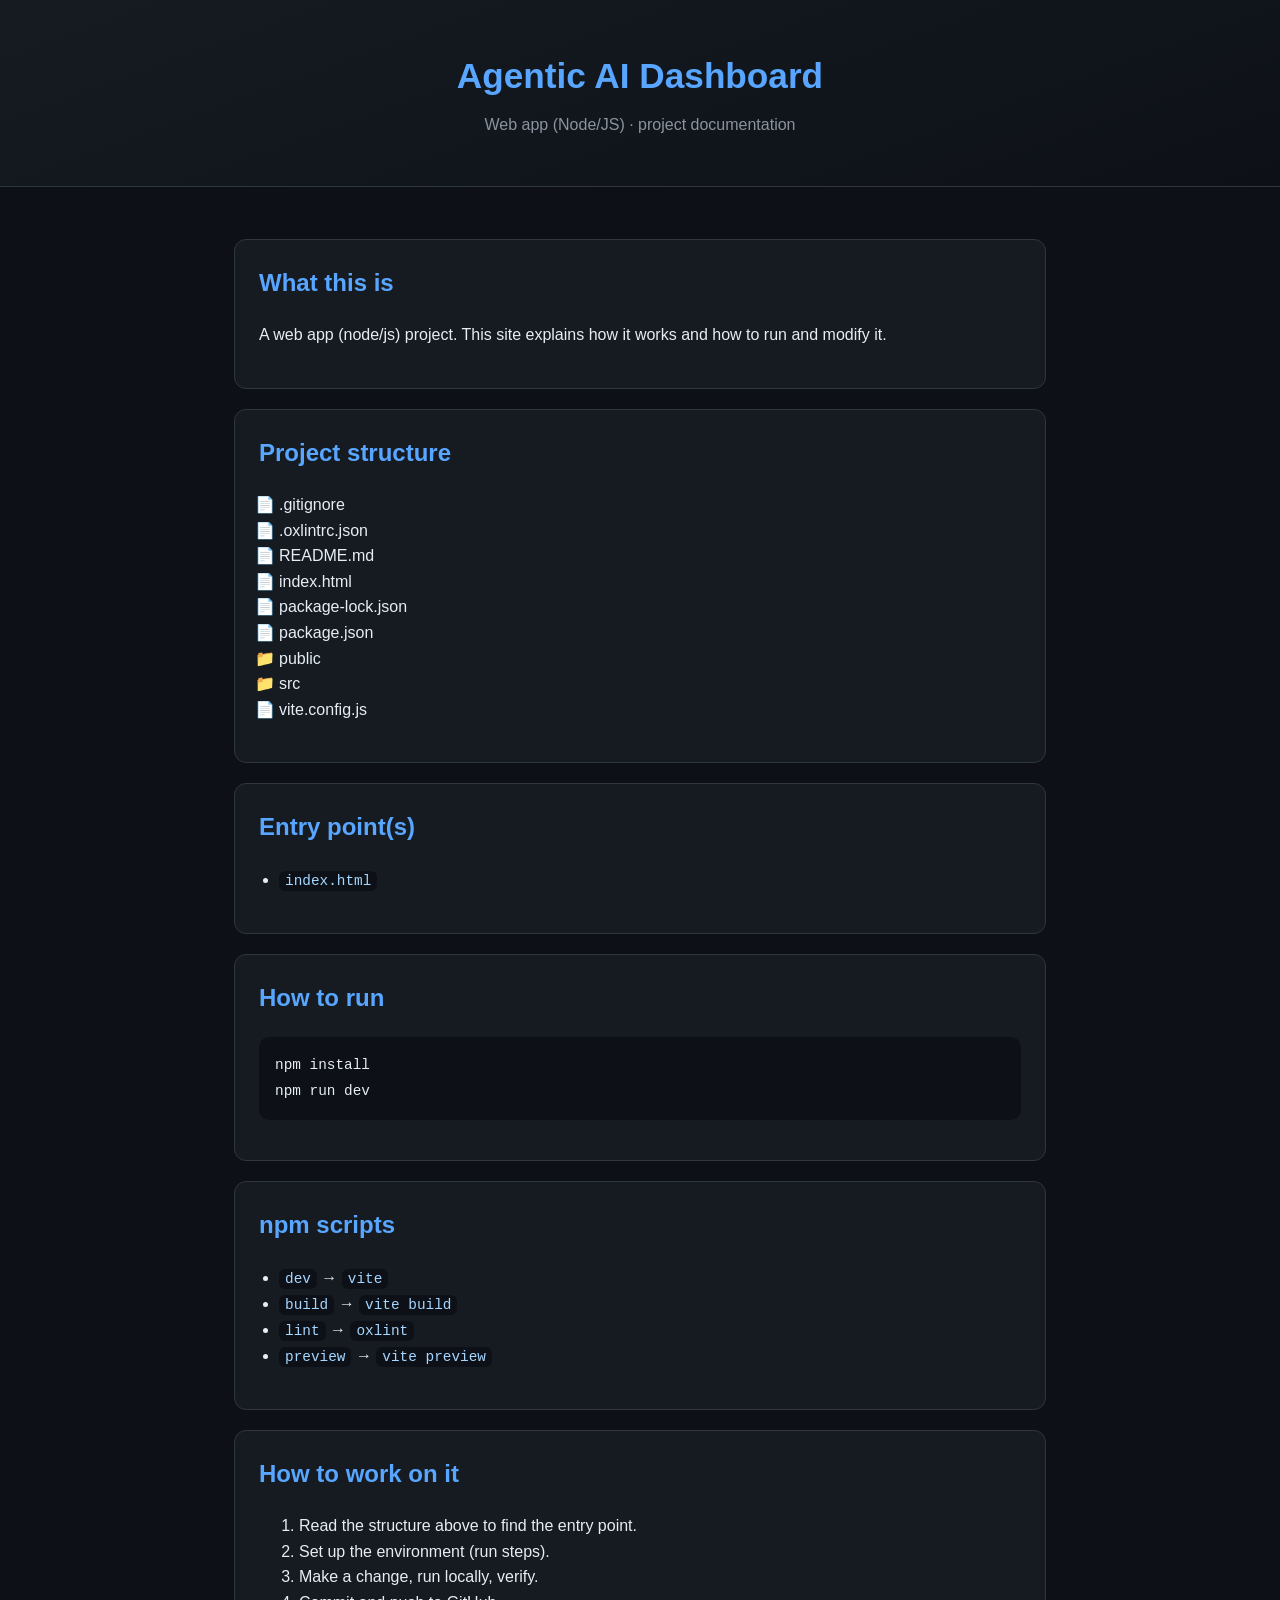
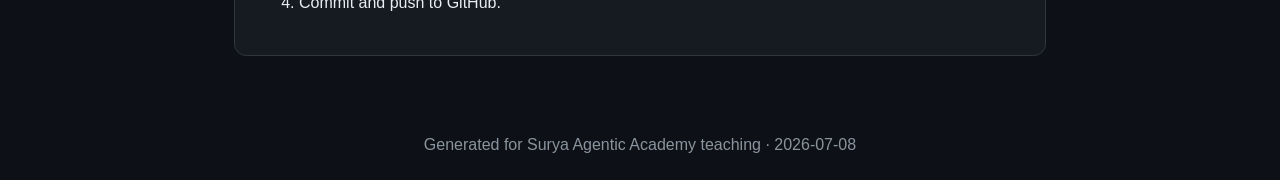
<file: docs/index.html>
<!doctype html>
<html lang="en"><head><meta charset="utf-8">
<meta name="viewport" content="width=device-width, initial-scale=1">
<title>Agentic AI Dashboard — Docs</title>
<style>
:root{--bg:#0d1117;--card:#161b22;--fg:#e6edf3;--acc:#58a6ff;--mut:#8b949e;--bord:#30363d}
*{box-sizing:border-box}body{margin:0;font:16px/1.6 -apple-system,Segoe UI,Roboto,sans-serif;background:var(--bg);color:var(--fg)}
header{padding:48px 24px;text-align:center;background:linear-gradient(160deg,#161b22,#0d1117);border-bottom:1px solid var(--bord)}
h1{margin:0;font-size:2.2rem;color:var(--acc)}.tag{color:var(--mut);margin-top:8px}
main{max-width:860px;margin:0 auto;padding:32px 24px}
section{background:var(--card);border:1px solid var(--bord);border-radius:12px;padding:24px;margin:20px 0}
h2{color:var(--acc);margin-top:0}code{background:#0d1117;padding:2px 6px;border-radius:6px;color:#a5d6ff;font-size:.9em}
pre{background:#0d1117;padding:16px;border-radius:10px;overflow:auto}pre code{background:none;color:#e6edf3;padding:0}
ul{padding-left:20px}li.dir::marker{content:'📁 '}li.file::marker{content:'📄 '}
footer{text-align:center;color:var(--mut);padding:24px}
a{color:var(--acc)}
</style></head>
<body>
<header><h1>Agentic AI Dashboard</h1><div class="tag">Web app (Node/JS) · project documentation</div></header>
<main>
<section><h2>What this is</h2><p>A web app (node/js) project. This site explains how it works and how to run and modify it.</p></section>
<section><h2>Project structure</h2><ul><li class='file'>.gitignore</li><li class='file'>.oxlintrc.json</li><li class='file'>README.md</li><li class='file'>index.html</li><li class='file'>package-lock.json</li><li class='file'>package.json</li><li class='dir'>public</li><li class='dir'>src</li><li class='file'>vite.config.js</li></ul></section>
<section><h2>Entry point(s)</h2><ul><li><code>index.html</code></li></ul></section>
<section><h2>How to run</h2><pre><code>npm install
npm run dev</code></pre></section>
<section><h2>npm scripts</h2><ul><li><code>dev</code> → <code>vite</code></li><li><code>build</code> → <code>vite build</code></li><li><code>lint</code> → <code>oxlint</code></li><li><code>preview</code> → <code>vite preview</code></li></ul></section>
<section><h2>How to work on it</h2><ol><li>Read the structure above to find the entry point.</li><li>Set up the environment (run steps).</li><li>Make a change, run locally, verify.</li><li>Commit and push to GitHub.</li></ol></section>

</main>
<footer>Generated for Surya Agentic Academy teaching · 2026-07-08</footer>
</body></html>
</file>
